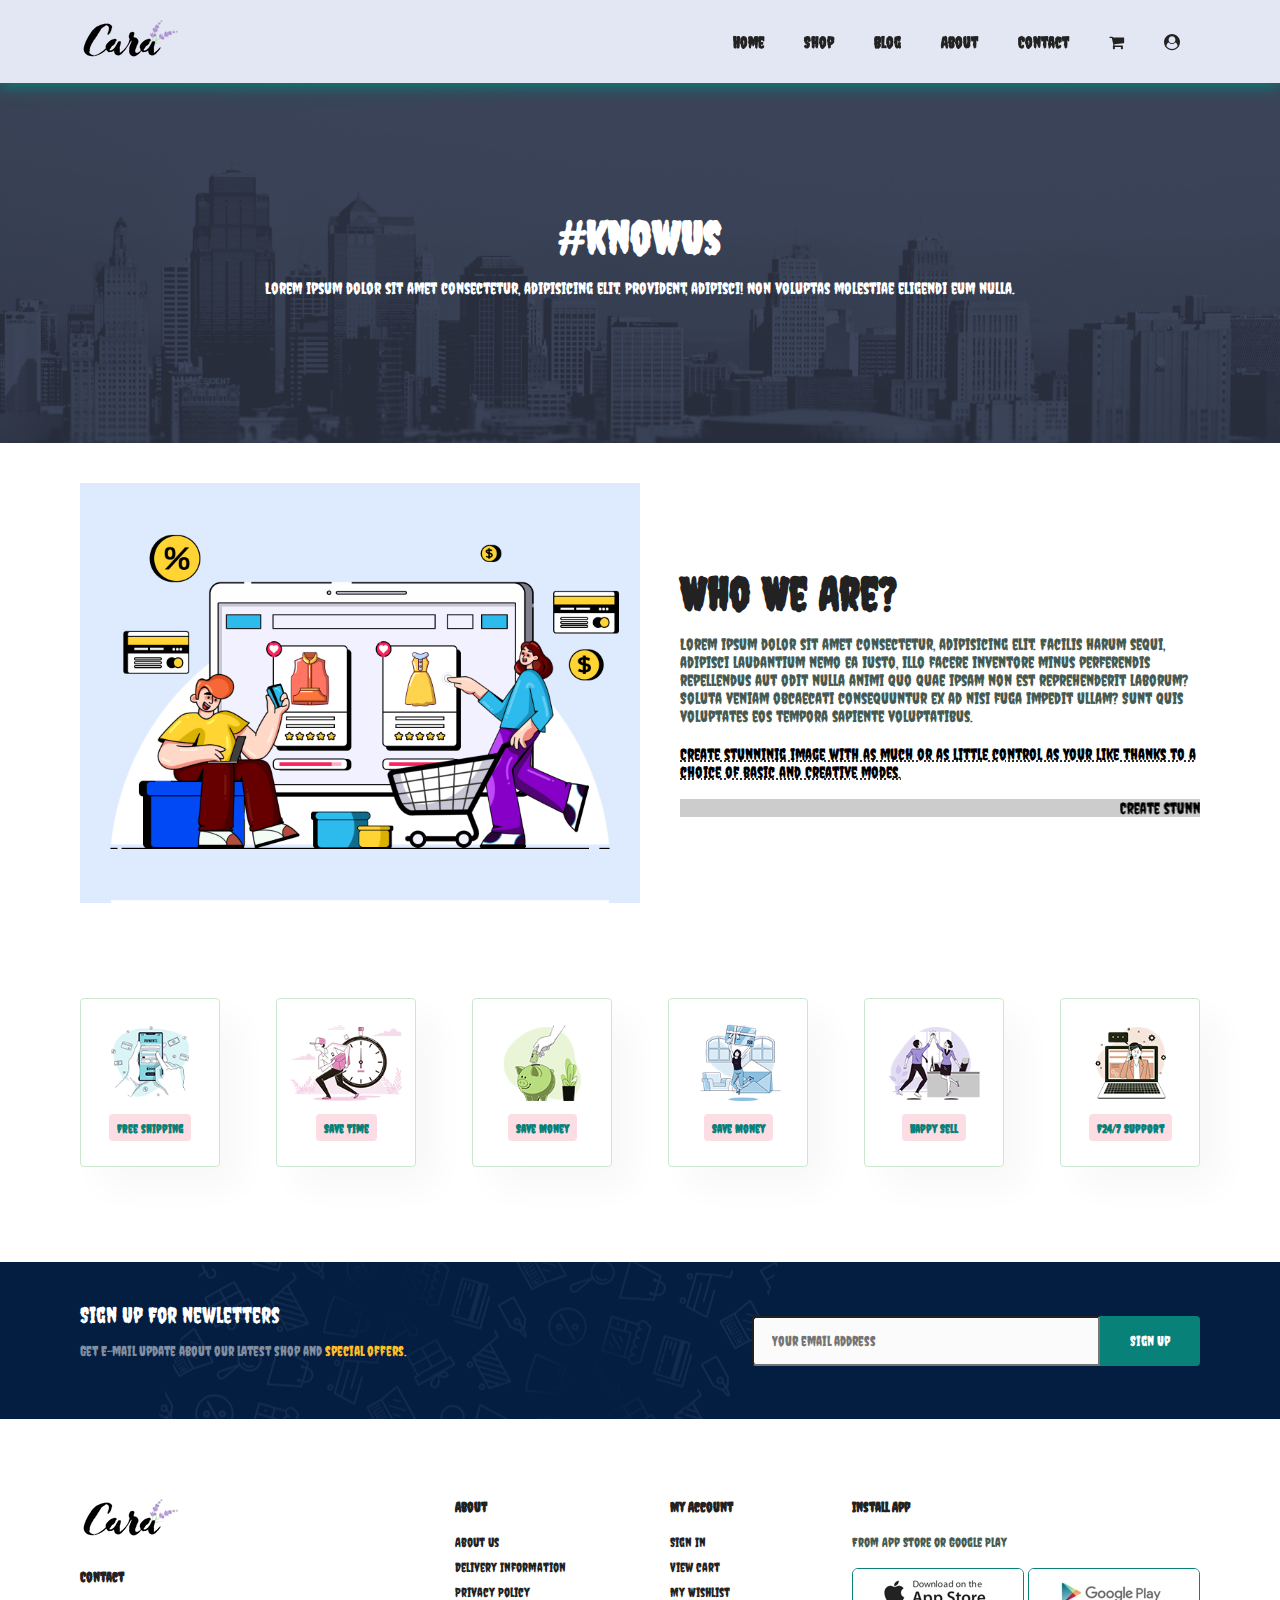
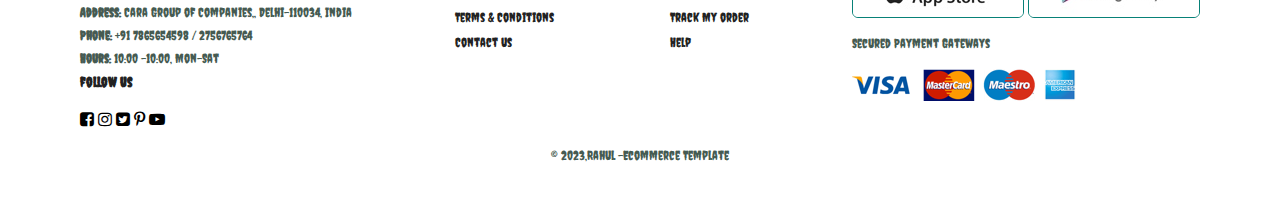
<file: e-shop/about.html>
<!DOCTYPE html>
<html lang="en">

<head>
    <meta charset="UTF-8">
    <meta name="viewport" content="width=device-width, initial-scale=1.0">
    <link rel="stylesheet" href="https://cdnjs.cloudflare.com/ajax/libs/font-awesome/4.7.0/css/font-awesome.min.css">
    <title>online_shoping</title>
    <link rel="stylesheet" href="style.css">
</head>

<body>
    <section id="header">
        <a href="#"><img src="img/logo.png" class="logo" alt=""></a>
        <div>
        <ul id="navbar">
            <li><a class="active" href="index.html">Home</a></li>
            <li><a href="shop.html">Shop</a></li>
            <li><a href="blog.html">Blog</a></li>
            <li><a href="about.html">About</a></li>
            <li><a href="contact.html">Contact</a></li>
            <li id="lg-bag"><a href="cart.html"><i class="fa fa-shopping-cart" aria-hidden="true"></i></a></li>
            <li id="account"><a href="login.html"><i class="fa fa-user-circle" aria-hidden="true"></i></a></li>
            <a href="#" id="close"><i class="fa fa-times" aria-hidden="true"></i></a>
        </ul>
        </div>
        <div id="mobile">
            <a href="cart.html"><i class="fa fa-shopping-cart" aria-hidden="true"></i></a>
            <i id="bar" class="fa fa-outdent" aria-hidden="true"></i>
        </div>
    </section>


    <section id="page-header" class="about-header">
        <h2>#knowUs</h2>
        <p>Lorem ipsum dolor sit amet consectetur, adipisicing elit. Provident, adipisci! Non voluptas molestiae
            eligendi eum nulla. </p>

    </section>

    <section id="about-head" class="section-p1">
        <img src="img/about/a6.jpg" alt="">
        <div>
            <h2>Who We Are?</h2>
            <P>Lorem ipsum dolor sit amet consectetur, adipisicing elit. Facilis harum sequi, adipisci laudantium nemo
                ea iusto, illo facere inventore minus perferendis repellendus aut odit nulla animi quo quae ipsam non
                est reprehenderit laborum? Soluta veniam obcaecati consequuntur ex ad nisi fuga impedit ullam? Sunt quis
                voluptates eos tempora sapiente voluptatibus.</P>

            <abbr title="">Create stunninig image with as much or as little control as Your
                like thanks to a choice of basic and Creative modes. </abbr>
            <br><br>

            <marquee bgcolor="#ccc" loop="-1" scrollamount="10" width="100%">
                Create stunninig image with as much or as little control as Your
                like thanks to a choice of basic and Creative modes.
            </marquee>


        </div>

    </section>

<section id="feature" class="section-p1">

    <div class="fe-box">
        <img src="img/features/f1.png" alt="">
        <h6>Free shipping</h6>
    </div>

    <div class="fe-box">
        <img src="img/features/f2.png" alt="">
        <h6>Save Time</h6>
    </div>

    <div class="fe-box">
        <img src="img/features/f3.png" alt="">
        <h6>Save Money</h6>
    </div>

    <div class="fe-box">
        <img src="img/features/f4.png" alt="">
        <h6>Save Money</h6>
    </div>
    <div class="fe-box">
        <img src="img/features/f5.png" alt="">
        <h6>Happy Sell</h6>
    </div>

    <div class="fe-box">
        <img src="img/features/f6.png" alt="">
        <h6>F24/7 Support</h6>
    </div>

</section>

    <section id="newletter" class="section-p1 section-m1">
        <div class="newtext">
            <h4>Sign Up For newletters</h4>
            <p>Get E-mail update about our latest shop and <span>special offers.</span></p>
        </div>
        <div class="form">
            <input type="text" placeholder="Your email address">
            <button class="normal">Sign Up</button>
        </div>
    </section>

    <footer class="section-p1">
        <div class="col">
            <img class="logo" src="img/logo.png" alt="">
            <h4>Contact</h4>
            <p><strong>Address:</strong> Cara Group of Companies,,
                Delhi-110034, India</p>
            <p><strong>Phone:</strong> +91 7865654598 / 2756765764</p>
            <p><strong>Hours:</strong> 10:00 -10:00, Mon-Sat </p>
            <div class="follow">
                <h4>follow us</h4>
                <div class="icon">
                    <i class="fa fa-facebook-square" aria-hidden="true"></i>
                    <i class="fa fa-instagram" aria-hidden="true"></i>
                    <i class="fa fa-twitter-square" aria-hidden="true"></i>
                    <i class="fa fa-pinterest-p" aria-hidden="true"></i>
                    <i class="fa fa-youtube-play" aria-hidden="true"></i>
                </div>
            </div>
        </div>

        <div class="col">
            <h4>About</h4>
            <a href="#">About us</a>
            <a href="#">Delivery Information</a>
            <a href="#">Privacy Policy</a>
            <a href="#">Terms & Conditions</a>
            <a href="#">Contact us </a>
        </div>

        <div class="col">
            <h4>My Account</h4>
            <a href="#">Sign In</a>
            <a href="#">View cart</a>
            <a href="#">My Wishlist</a>
            <a href="#">Track My order</a>
            <a href="#"> Help </a>
        </div>

        <div class="col install">
            <h4>Install App</h4>
            <p>From App Store or Google Play</p>
            <div class="row">
                <img src="img/pay/app.jpg" alt="">
                <img src="img/pay/play.jpg" alt="">
            </div>
            <p>Secured Payment Gateways</p>
            <img src="img/pay/pay.png" alt="">
        </div>

        <div class="copyright">
            <p>© 2023,Rahul -Ecommerce Template </p>
        </div>

    </footer>

    <script src="script.js">
    </script>
</body>

</html>
</file>
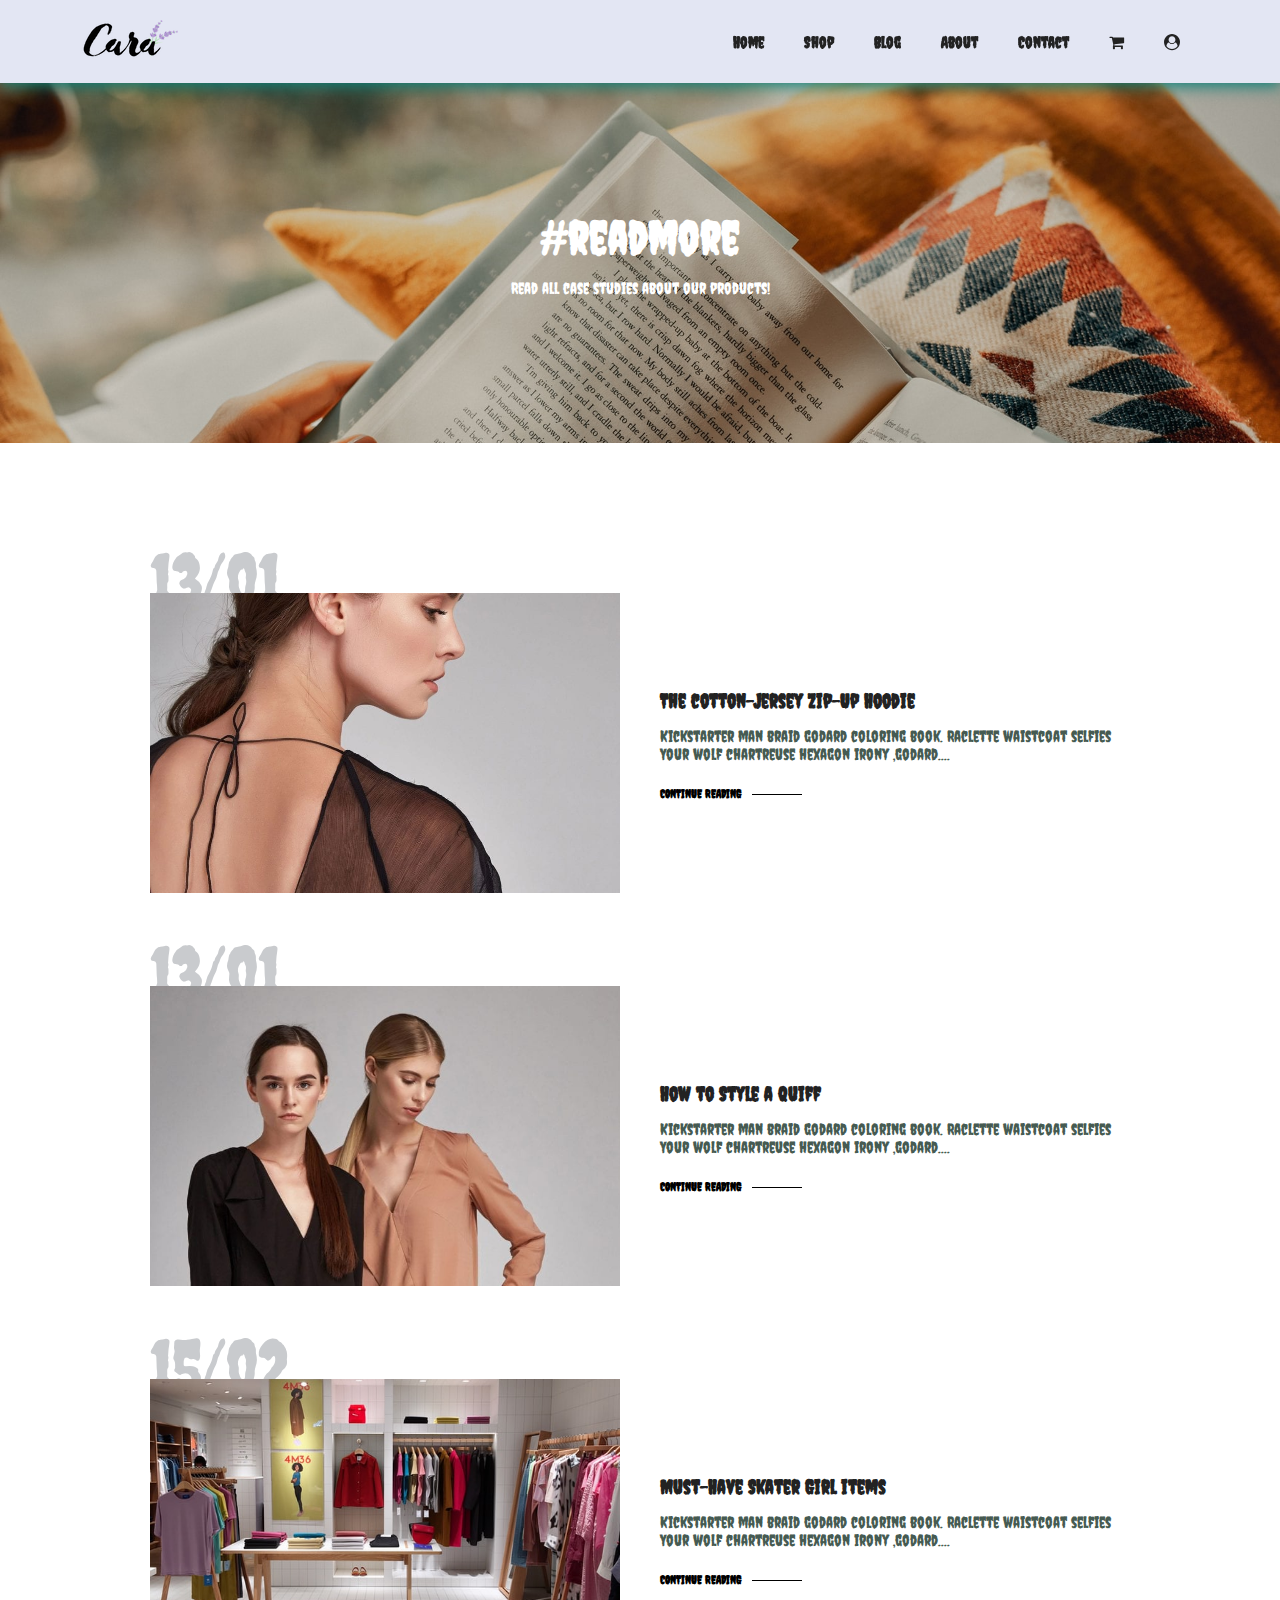
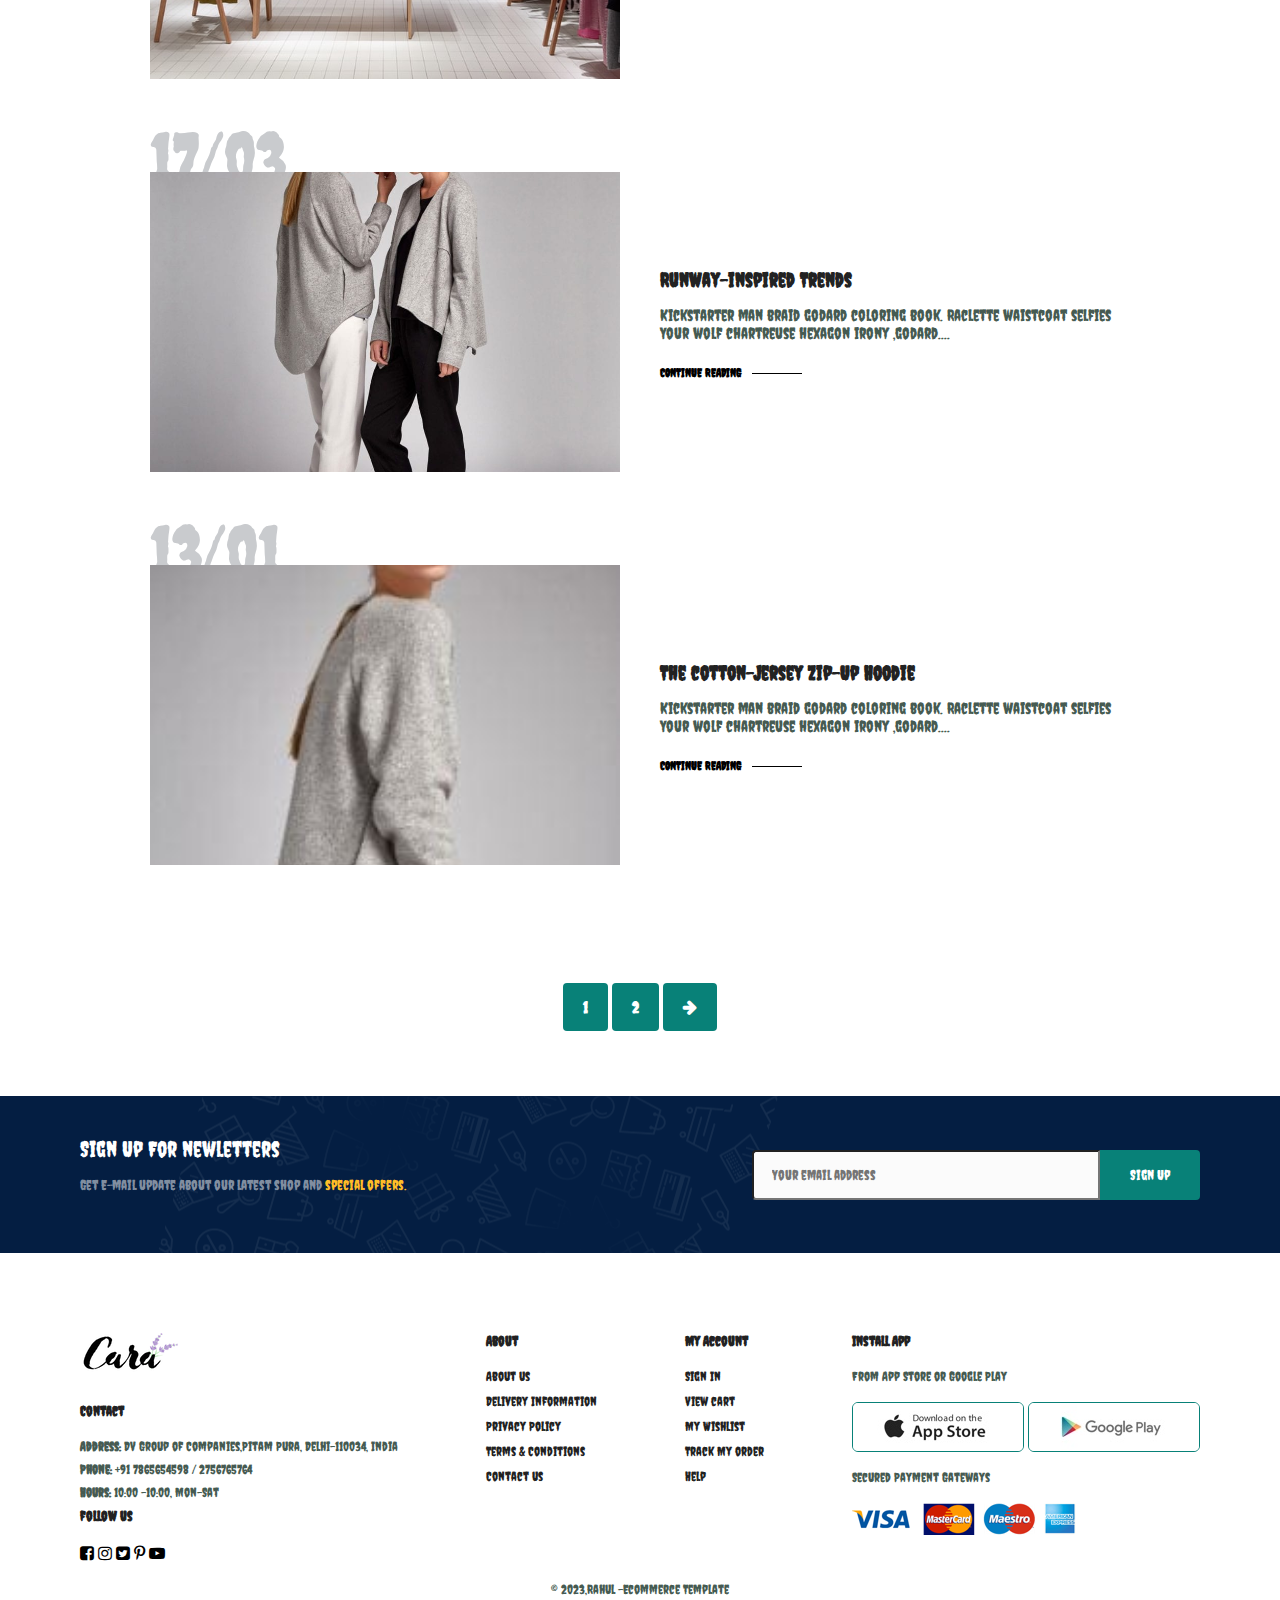
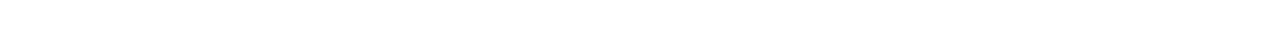
<file: e-shop/blog.html>
<!DOCTYPE html>
<html lang="en">

<head>
    <meta charset="UTF-8">
    <meta name="viewport" content="width=device-width, initial-scale=1.0">
    <link rel="stylesheet" href="https://cdnjs.cloudflare.com/ajax/libs/font-awesome/4.7.0/css/font-awesome.min.css">
    <title>online_shoping</title>
    <link rel="stylesheet" href="style.css">
</head>

<body>
    <section id="header">
        <a href="#"><img src="img/logo.png" class="logo" alt=""></a>
        <div>
            <ul id="navbar">
                <li><a class="active" href="index.html">Home</a></li>
                <li><a href="shop.html">Shop</a></li>
                <li><a href="blog.html">Blog</a></li>
                <li><a href="about.html">About</a></li>
                <li><a href="contact.html">Contact</a></li>
                <li id="lg-bag"><a href="cart.html"><i class="fa fa-shopping-cart" aria-hidden="true"></i></a></li>
                <li id="account"><a href="login.html"><i class="fa fa-user-circle" aria-hidden="true"></i></a></li>
                <a href="#" id="close"><i class="fa fa-times" aria-hidden="true"></i></a>
            </ul>
        </div>
        <div id="mobile">
            <a href="cart.html"><i class="fa fa-shopping-cart" aria-hidden="true"></i></a>
            <i id="bar" class="fa fa-outdent" aria-hidden="true"></i>
        </div>
    </section>

    <section id="page-header" class="blog-header">
        <h2>#readmore</h2>
        <p>Read all case studies about our products!</p>


    </section>

    <section id="blog">
        <div class="blog-box">
            <div class="blog-img">
                <img src="img/blog/b1 (1).jpg" alt="">
            </div>
            <div class="blog-details">
                <h4>The cotton-Jersey Zip-Up Hoodie</h4>
                <p>Kickstarter man braid godard coloring book. Raclette waistcoat selfies Your
                    wolf chartreuse hexagon irony ,godard....
                </p>
                <a href="#">CONTINUE READING </a>
            </div>
            <h1>13/01</h1>
        </div>

        <div class="blog-box">
            <div class="blog-img">
                <img src="img/blog/b2 (1).jpg" alt="">
            </div>
            <div class="blog-details">
                <h4>How to Style a Quiff</h4>
                <p>Kickstarter man braid godard coloring book. Raclette waistcoat selfies Your
                    wolf chartreuse hexagon irony ,godard....
                </p>
                <a href="#">CONTINUE READING </a>
            </div>
            <h1>13/01</h1>
        </div>

        <div class="blog-box">
            <div class="blog-img">
                <img src="img/blog/b3.jpg" alt="">
            </div>
            <div class="blog-details">
                <h4>Must-Have Skater Girl items</h4>
                <p>Kickstarter man braid godard coloring book. Raclette waistcoat selfies Your
                    wolf chartreuse hexagon irony ,godard....
                </p>
                <a href="#">CONTINUE READING </a>
            </div>
            <h1>15/02</h1>
        </div>
        <div class="blog-box">
            <div class="blog-img">
                <img src="img/blog/b4.jpg" alt="">
            </div>
            <div class="blog-details">
                <h4>Runway-inspired Trends</h4>
                <p>Kickstarter man braid godard coloring book. Raclette waistcoat selfies Your
                    wolf chartreuse hexagon irony ,godard....
                </p>
                <a href="#">CONTINUE READING </a>
            </div>
            <h1>17/03</h1>
        </div>
        <div class="blog-box">
            <div class="blog-img">
                <img src="img/blog/b5.jpg" alt="">
            </div>
            <div class="blog-details">
                <h4>The cotton-Jersey Zip-Up Hoodie</h4>
                <p>Kickstarter man braid godard coloring book. Raclette waistcoat selfies Your
                    wolf chartreuse hexagon irony ,godard....
                </p>
                <a href="#">CONTINUE READING </a>
            </div>
            <h1>13/01</h1>
        </div>
       
    </section>
    
<section id="pagination" class="section-p1">
    <a href="#">1</a>
    <a href="#">2</a>
    <a href="#"><i class="fa fa-arrow-right" aria-hidden="true"></i></a>

</section>

<section id="newletter" class="section-p1 section-m1">
    <div class="newtext">
        <h4>Sign Up For newletters</h4>
        <p>Get E-mail update about our latest shop and <span>special offers.</span></p>
    </div>
    <div class="form">
        <input type="text" placeholder="Your email address">
        <button class="normal">Sign Up</button>
    </div>
</section>

    <footer class="section-p1">
        <div class="col">
            <img class="logo" src="img/logo.png" alt="">
            <h4>Contact</h4>
            <p><strong>Address:</strong> DV Group of Companies,Pitam Pura,
                Delhi-110034, India</p>
            <p><strong>Phone:</strong> +91 7865654598 / 2756765764</p>
            <p><strong>Hours:</strong> 10:00 -10:00, Mon-Sat </p>
            <div class="follow">
                <h4>follow us</h4>
                <div class="icon">
                    <i class="fa fa-facebook-square" aria-hidden="true"></i>
                    <i class="fa fa-instagram" aria-hidden="true"></i>
                    <i class="fa fa-twitter-square" aria-hidden="true"></i>
                    <i class="fa fa-pinterest-p" aria-hidden="true"></i>
                    <i class="fa fa-youtube-play" aria-hidden="true"></i>
                </div>
            </div>
        </div>

        <div class="col">
            <h4>About</h4>
            <a href="#">About us</a>
            <a href="#">Delivery Information</a>
            <a href="#">Privacy Policy</a>
            <a href="#">Terms & Conditions</a>
            <a href="#">Contact us </a>
        </div>

        <div class="col">
            <h4>My Account</h4>
            <a href="#">Sign In</a>
            <a href="#">View cart</a>
            <a href="#">My Wishlist</a>
            <a href="#">Track My order</a>
            <a href="#"> Help </a>
        </div>

        <div class="col install">
            <h4>Install App</h4>
            <p>From App Store or Google Play</p>
            <div class="row">
                <img src="img/pay/app.jpg" alt="">
                <img src="img/pay/play.jpg" alt="">
            </div>
            <p>Secured Payment Gateways</p>
            <img src="img/pay/pay.png" alt="">
        </div>

        <div class="copyright">
            <p>© 2023,Rahul -Ecommerce Template </p>
        </div>

    </footer>

    <script src="script.js">
    </script>
</body>

</html>
</file>
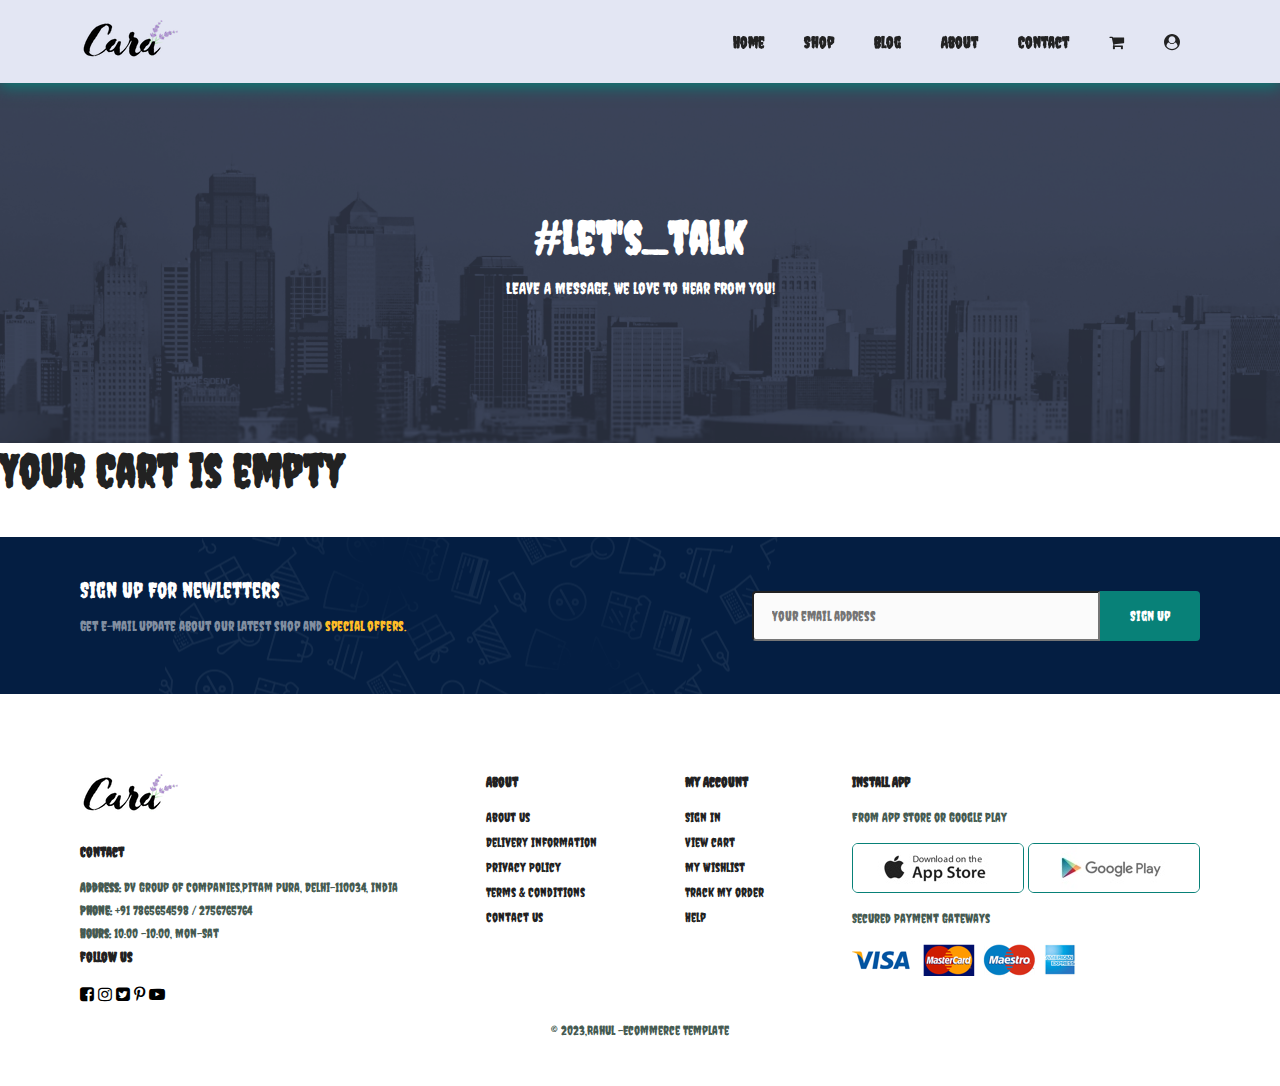
<file: e-shop/cart.html>
<!DOCTYPE html>
<html lang="en">

<head>
    <meta charset="UTF-8">
    <meta name="viewport" content="width=device-width, initial-scale=1.0">
    <link rel="stylesheet" href="https://cdnjs.cloudflare.com/ajax/libs/font-awesome/4.7.0/css/font-awesome.min.css">
    <title>online_shoping</title>
    <link rel="stylesheet" href="style.css">
</head>

<body>
    <section id="header">
        <a href="#"><img src="img/logo.png" class="logo" alt=""></a>
        <div>
            <ul id="navbar">
                <li><a class="active" href="index.html">Home</a></li>
                <li><a href="shop.html">Shop</a></li>
                <li><a href="blog.html">Blog</a></li>
                <li><a href="about.html">About</a></li>
                <li><a href="contact.html">Contact</a></li>
                <li id="lg-bag"><a href="cart.html"><i class="fa fa-shopping-cart" aria-hidden="true"></i></a></li>
                <li id="account"><a href="login.html"><i class="fa fa-user-circle" aria-hidden="true"></i></a></li>
                <a href="#" id="close"><i class="fa fa-times" aria-hidden="true"></i></a>
            </ul>
        </div>
        <div id="mobile">
            <a href="cart.html"><i class="fa fa-shopping-cart" aria-hidden="true"></i></a>
            <i id="bar" class="fa fa-outdent" aria-hidden="true"></i>
        </div>
    </section>

<section id="page-header" class="about-header">
    <h2>#let's_talk</h2>
    <p>LEAVE A MESSAGE, We love to hear from you!</p>
</section>

<section class="cart-1">
    <div class="cart-header">
        <h2>Your Cart is empty</h2>
    
    </div>
</section>





<section id="newletter" class="section-p1 section-m1">
    <div class="newtext">
        <h4>Sign Up For newletters</h4>
        <p>Get E-mail update about our latest shop and <span>special offers.</span></p>
    </div>
    <div class="form">
        <input type="text" placeholder="Your email address">
        <button class="normal">Sign Up</button>
    </div>
</section>

    <footer class="section-p1">
        <div class="col">
            <img class="logo" src="img/logo.png" alt="">
            <h4>Contact</h4>
            <p><strong>Address:</strong> DV Group of Companies,Pitam Pura,
                Delhi-110034, India</p>
            <p><strong>Phone:</strong> +91 7865654598 / 2756765764</p>
            <p><strong>Hours:</strong> 10:00 -10:00, Mon-Sat </p>
            <div class="follow">
                <h4>follow us</h4>
                <div class="icon">
                    <i class="fa fa-facebook-square" aria-hidden="true"></i>
                    <i class="fa fa-instagram" aria-hidden="true"></i>
                    <i class="fa fa-twitter-square" aria-hidden="true"></i>
                    <i class="fa fa-pinterest-p" aria-hidden="true"></i>
                    <i class="fa fa-youtube-play" aria-hidden="true"></i>
                </div>
            </div>
        </div>

        <div class="col">
            <h4>About</h4>
            <a href="#">About us</a>
            <a href="#">Delivery Information</a>
            <a href="#">Privacy Policy</a>
            <a href="#">Terms & Conditions</a>
            <a href="#">Contact us </a>
        </div>

        <div class="col">
            <h4>My Account</h4>
            <a href="#">Sign In</a>
            <a href="#">View cart</a>
            <a href="#">My Wishlist</a>
            <a href="#">Track My order</a>
            <a href="#"> Help </a>
        </div>

        <div class="col install">
            <h4>Install App</h4>
            <p>From App Store or Google Play</p>
            <div class="row">
                <img src="img/pay/app.jpg" alt="">
                <img src="img/pay/play.jpg" alt="">
            </div>
            <p>Secured Payment Gateways</p>
            <img src="img/pay/pay.png" alt="">
        </div>

        <div class="copyright">
            <p>© 2023,Rahul -Ecommerce Template </p>
        </div>

    </footer>

    <script src="script.js">
    </script>
</body>

</html>
</file>
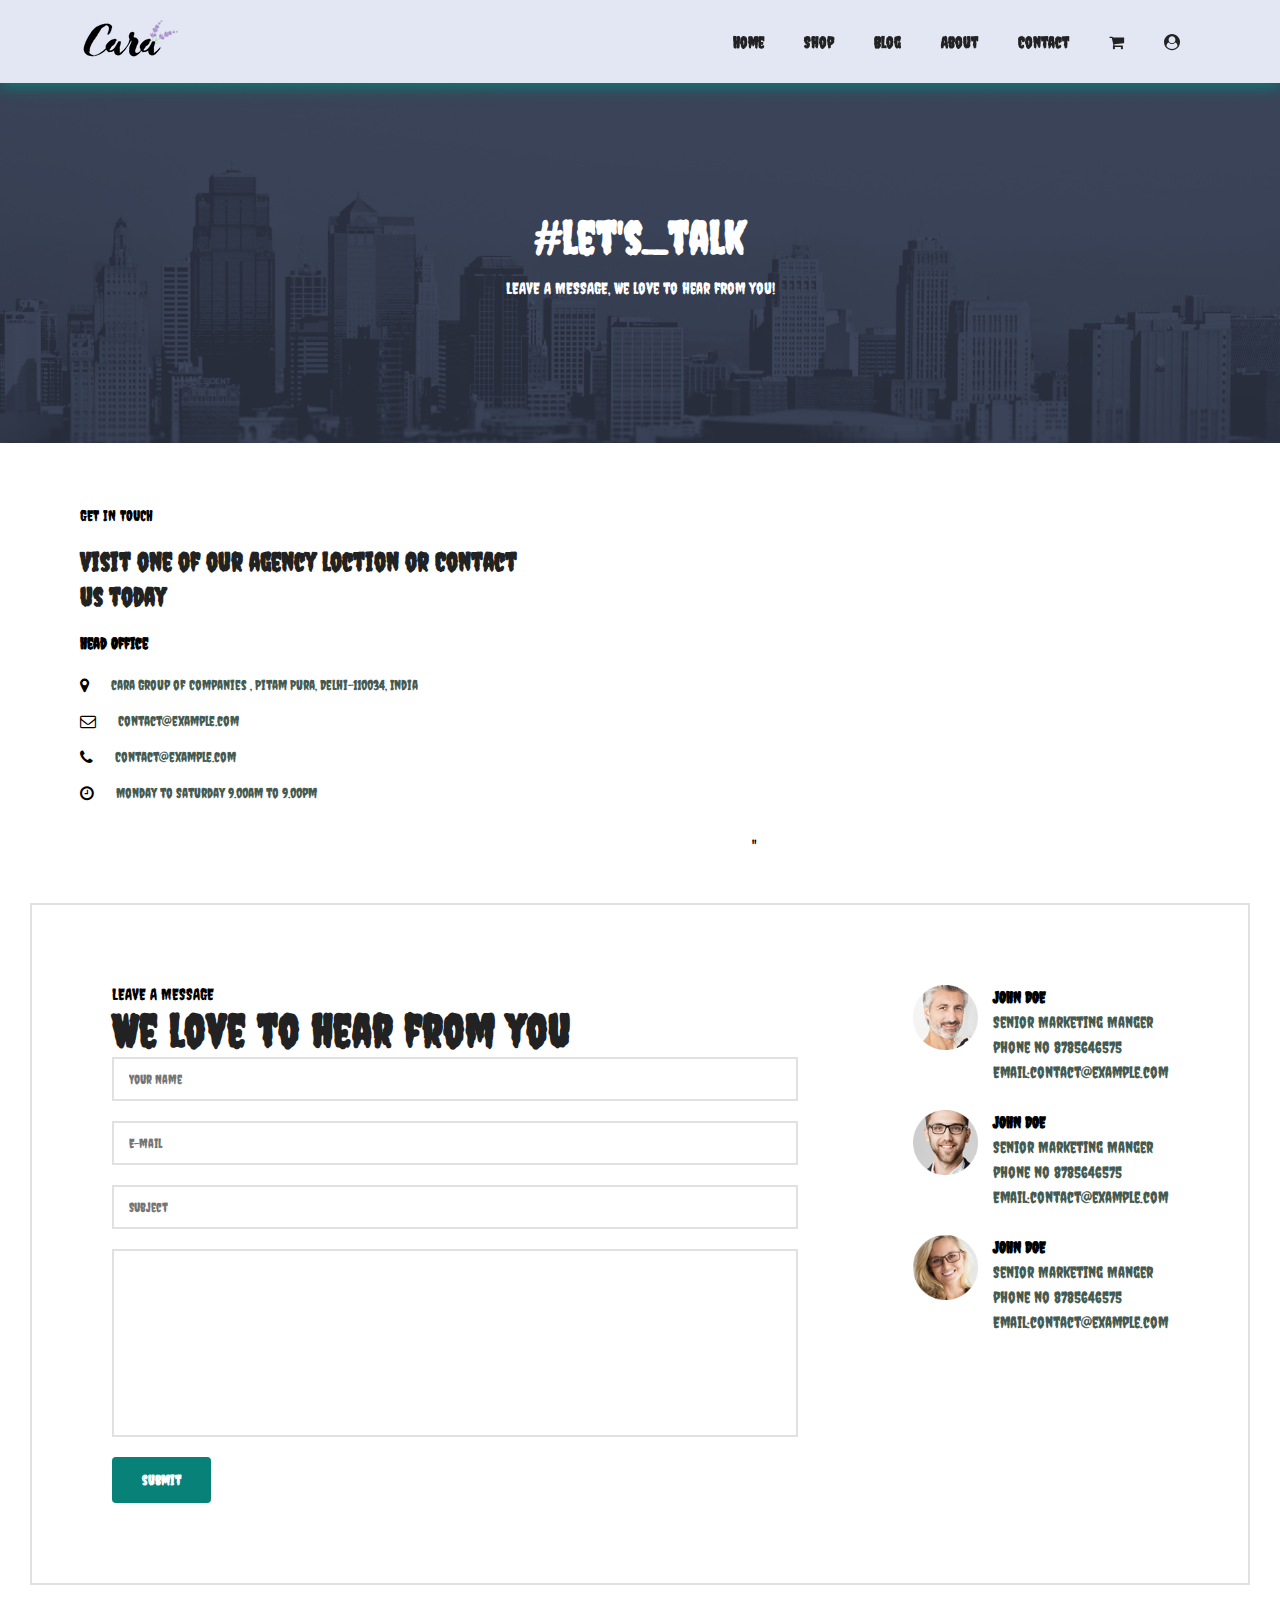
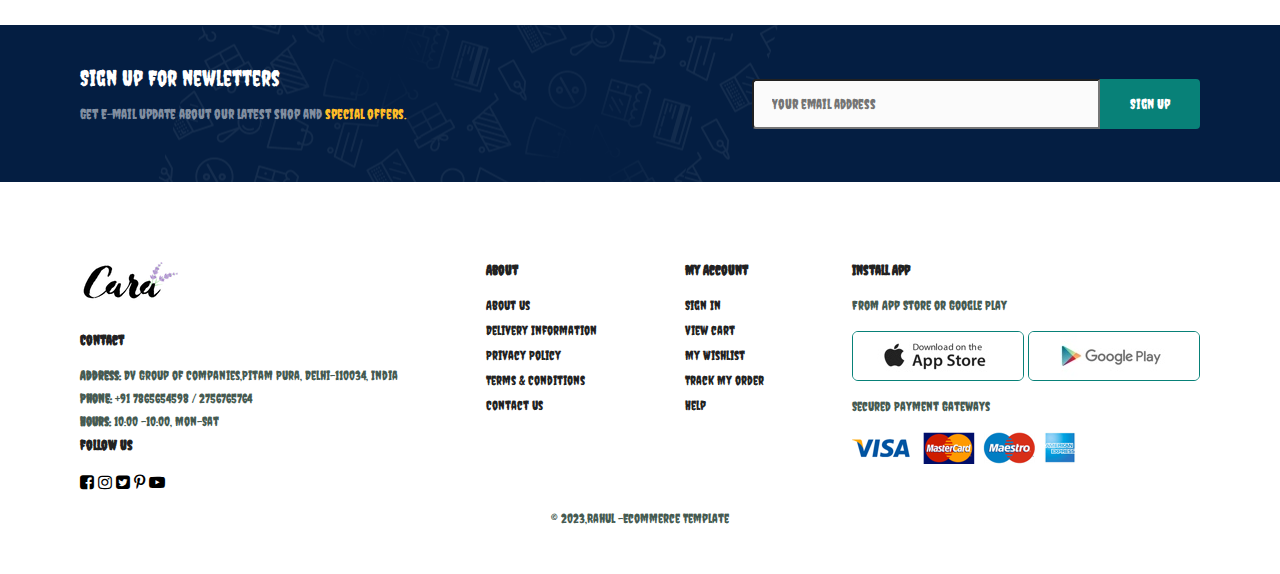
<file: e-shop/contact.html>
<!DOCTYPE html>
<html lang="en">

<head>
    <meta charset="UTF-8">
    <meta name="viewport" content="width=device-width, initial-scale=1.0">
    <link rel="stylesheet" href="https://cdnjs.cloudflare.com/ajax/libs/font-awesome/4.7.0/css/font-awesome.min.css">
    <title>online_shoping</title>
    <link rel="stylesheet" href="style.css">
</head>

<body>
    <section id="header">
        <a href="#"><img src="img/logo.png" class="logo" alt=""></a>
        <div>
            <ul id="navbar">
                <li><a class="active" href="index.html">Home</a></li>
                <li><a href="shop.html">Shop</a></li>
                <li><a href="blog.html">Blog</a></li>
                <li><a href="about.html">About</a></li>
                <li><a href="contact.html">Contact</a></li>
                <li id="lg-bag"><a href="cart.html"><i class="fa fa-shopping-cart" aria-hidden="true"></i></a></li>
                <li id="account"><a href="login.html"><i class="fa fa-user-circle" aria-hidden="true"></i></a></li>
                <a href="#" id="close"><i class="fa fa-times" aria-hidden="true"></i></a>
            </ul>
        </div>
        <div id="mobile">
            <a href="cart.html"><i class="fa fa-shopping-cart" aria-hidden="true"></i></a>
            <i id="bar" class="fa fa-outdent" aria-hidden="true"></i>
        </div>
    </section>

    <section id="page-header" class="about-header">
        <h2>#let's_talk</h2>
        <p>LEAVE A MESSAGE, We love to hear from you!</p>
    </section>

    <section id="contact-details" class="section-p1">
        <div class="details">
            <span>GET IN TOUCH</span>
            <h2>Visit one of our agency loction or Contact us today</h2>
            <h3>Head Office</h3>
            <div>
                <li>
                    <i class="fa fa-map-marker" aria-hidden="true"></i>
                    <p>cara Group of Companies
                        , Pitam Pura,
                        Delhi-110034, India</p>
                </li>
                <li>
                    <i class="fa fa-envelope-o" aria-hidden="true"></i>
                    <p>Contact@example.com</p>
                </li>
                <li>
                    <i class="fa fa-phone" aria-hidden="true"></i>
                    <p>Contact@example.com</p>
                </li>
                <li>
                    <i class="fa fa-clock-o" aria-hidden="true"></i>
                    <p>Monday to Saturday 9.00am to 9.00pm</p>
                </li>
            </div>
        </div>

        <div class="map">
        <iframe src="https://www.google.com/maps/embed?pb=!1m18!1m12!1m3!1d3500.0134262465244!2d77.13067470903852!3d28.689244975532212!2m3!1f0!2f0!3f0!3m2!1i1024!2i768!4f13.1!3m3!1m2!1s0x390d03c69adf85c3%3A0x1e6c0303dc3364e3!2sM2K%20Cinema!5e0!3m2!1sen!2sin!4v1699336929161!5m2!1sen!2sin" width="600" height="450" style="border:0;" allowfullscreen="" loading="lazy" referrerpolicy="no-referrer-when-downgrade"></iframe>"
        </div>

    </section>

    <section id="form-details">
        <form action="">
            <span>LEAVE A MESSAGE</span>
            <h2>We love to hear from you</h2>
            <input type="text" placeholder="Your Name">
            <input type="text" placeholder="E-mail">
            <input type="text" placeholder="Subject">
            <textarea name="" id="" cols="30" rows="10" placeholder="Your MESSAGE">
            </textarea>
        <button class="normal">submit</button>
        </form>
        <div class="people">
            <div>
                <img src="img/people/1.png" alt="">
                <p><span>JOHN DOE</span>Senior Marketing Manger <br> phone no 8785646575 <br>
                Email:contact@example.com</p>
            </div>
            <div>
                <img src="img/people/2.png" alt="">
                <p><span>JOHN DOE</span>Senior Marketing Manger <br> phone no 8785646575 <br>
                    Email:contact@example.com</p>
            </div>
            <div>
                <img src="img/people/3.png" alt="">
                <p><span>JOHN DOE</span>Senior Marketing Manger <br> phone no 8785646575 <br>
                    Email:contact@example.com</p>
            </div>
        </div>
    </section>

    <section id="newletter" class="section-p1 section-m1">
        <div class="newtext">
            <h4>Sign Up For newletters</h4>
            <p>Get E-mail update about our latest shop and <span>special offers.</span></p>
        </div>
        <div class="form">
            <input type="text" placeholder="Your email address">
            <button class="normal">Sign Up</button>
        </div>
    </section>

    <footer class="section-p1">
        <div class="col">
            <img class="logo" src="img/logo.png" alt="">
            <h4>Contact</h4>
            <p><strong>Address:</strong> DV Group of Companies,Pitam Pura,
                Delhi-110034, India</p>
            <p><strong>Phone:</strong> +91 7865654598 / 2756765764</p>
            <p><strong>Hours:</strong> 10:00 -10:00, Mon-Sat </p>
            <div class="follow">
                <h4>follow us</h4>
                <div class="icon">
                    <i class="fa fa-facebook-square" aria-hidden="true"></i>
                    <i class="fa fa-instagram" aria-hidden="true"></i>
                    <i class="fa fa-twitter-square" aria-hidden="true"></i>
                    <i class="fa fa-pinterest-p" aria-hidden="true"></i>
                    <i class="fa fa-youtube-play" aria-hidden="true"></i>
                </div>
            </div>
        </div>

        <div class="col">
            <h4>About</h4>
            <a href="#">About us</a>
            <a href="#">Delivery Information</a>
            <a href="#">Privacy Policy</a>
            <a href="#">Terms & Conditions</a>
            <a href="#">Contact us </a>
        </div>

        <div class="col">
            <h4>My Account</h4>
            <a href="#">Sign In</a>
            <a href="#">View cart</a>
            <a href="#">My Wishlist</a>
            <a href="#">Track My order</a>
            <a href="#"> Help </a>
        </div>

        <div class="col install">
            <h4>Install App</h4>
            <p>From App Store or Google Play</p>
            <div class="row">
                <img src="img/pay/app.jpg" alt="">
                <img src="img/pay/play.jpg" alt="">
            </div>
            <p>Secured Payment Gateways</p>
            <img src="img/pay/pay.png" alt="">
        </div>

        <div class="copyright">
            <p>© 2023,Rahul -Ecommerce Template </p>
        </div>

    </footer>

    <script src="script.js">
    </script>
</body>

</html>
</file>
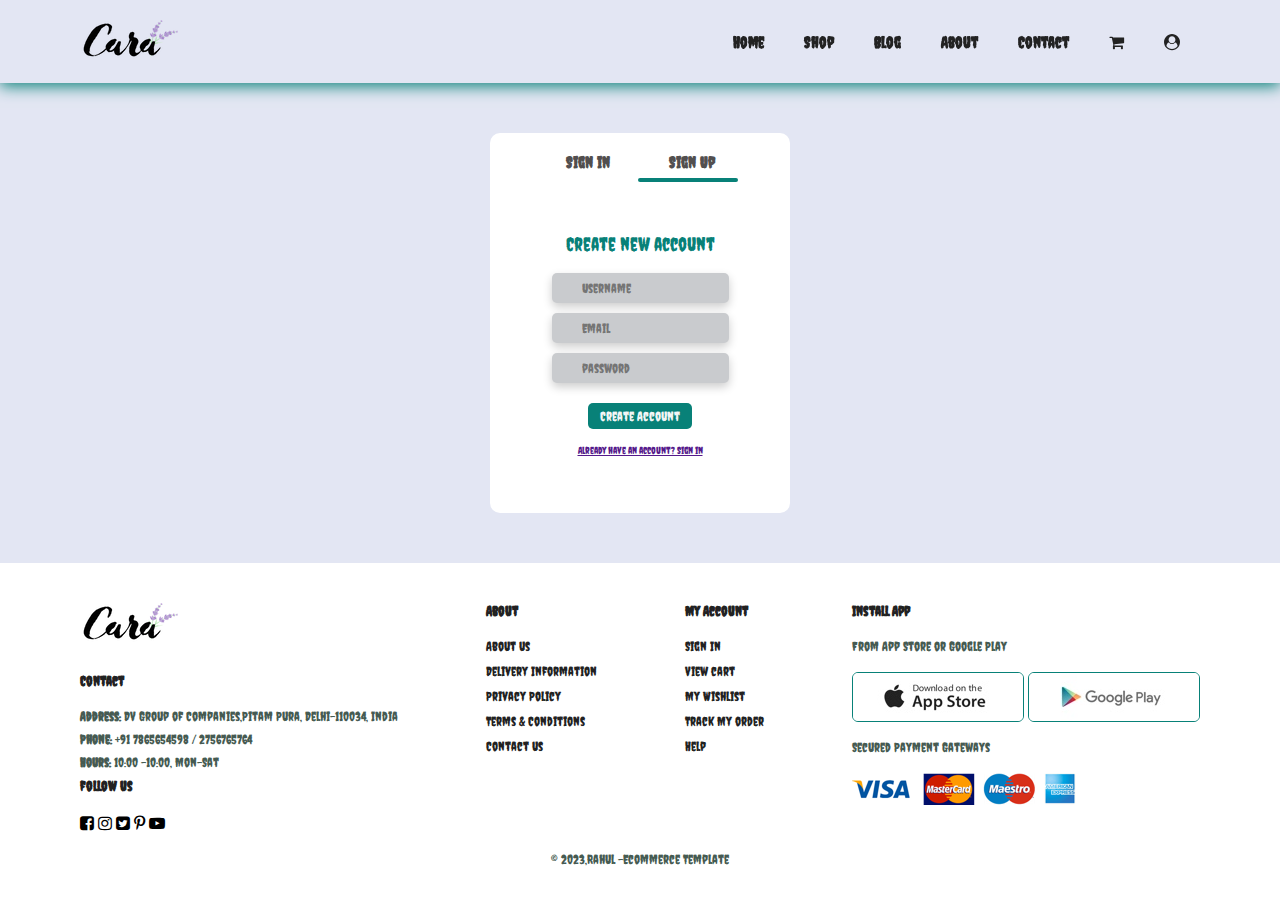
<file: e-shop/login.html>
<!DOCTYPE html>
<html lang="en">

<head>
    <meta charset="UTF-8">
    <meta name="viewport" content="width=device-width, initial-scale=1.0">
    <link rel="stylesheet" href="https://cdnjs.cloudflare.com/ajax/libs/font-awesome/4.7.0/css/font-awesome.min.css">
    <title>online_shoping</title>
    <link rel="stylesheet" href="style.css">
</head>

<body>
    <section id="header">
        <a href="#"><img src="img/logo.png" class="logo" alt=""></a>
        <div>
            <ul id="navbar">
                <li><a class="active" href="index.html">Home</a></li>
                <li><a href="shop.html">Shop</a></li>
                <li><a href="blog.html">Blog</a></li>
                <li><a href="about.html">About</a></li>
                <li><a href="contact.html">Contact</a></li>
                <li id="lg-bag"><a href="cart.html"><i class="fa fa-shopping-cart" aria-hidden="true"></i></a></li>
                <li id="account"><a href="login.html"><i class="fa fa-user-circle" aria-hidden="true"></i></a></li>
                <a href="#" id="close"><i class="fa fa-times" aria-hidden="true"></i></a>
            </ul>
        </div>
        <div id="mobile">
            <a href="cart.html"><i class="fa fa-shopping-cart" aria-hidden="true"></i></a>
            <i id="bar" class="fa fa-outdent" aria-hidden="true"></i>
        </div>
    </section>

    <section class="account-page">
        <div class="container">
            <div class="row">

                <div class="col-2">
                    <div class="form-container">
                        <div class="form-btn">
                            <span onclick="login()">Sign in</span>
                            <span onclick="register()">Sign Up</span>
                            <hr id="Indicator">
                        </div>

                        <form id="LoginForm">
                            <h3>Welcome Back!👋</h3>
                            <br>
                            <input type="text" placeholder="Username">
                            <input type="password" placeholder="password">
                            <br>
                            <a href="">Forgot password?</a> <br>
                            <button type="submit" class="btn">Login</button>
                            <br>
                            <a href=""><u>Don't have an account? Sign Up</u></a>
                        </form>

                        <form id="RegForm">
                            <h3> Create new account</h3>
                            <br>
                            <input type="text" autocomplete="off" placeholder="Username">
                            <input type="email" autocomplete="off" placeholder="Email">
                            <input type="password" autocomplete="off" placeholder="password">
                            <button type="submit" class="btn">Create Account</button>
                            <br>
                            <a href=""><u>Already have an account? Sign in</u></a>
                        </form>


                    </div>
                </div>
            </div>
        </div>

    </section>




    <footer class="section-p1">
        <div class="col">
            <img class="logo" src="img/logo.png" alt="">
            <h4>Contact</h4>
            <p><strong>Address:</strong> DV Group of Companies,Pitam Pura,
                Delhi-110034, India</p>
            <p><strong>Phone:</strong> +91 7865654598 / 2756765764</p>
            <p><strong>Hours:</strong> 10:00 -10:00, Mon-Sat </p>
            <div class="follow">
                <h4>follow us</h4>
                <div class="icon">
                    <i class="fa fa-facebook-square" aria-hidden="true"></i>
                    <i class="fa fa-instagram" aria-hidden="true"></i>
                    <i class="fa fa-twitter-square" aria-hidden="true"></i>
                    <i class="fa fa-pinterest-p" aria-hidden="true"></i>
                    <i class="fa fa-youtube-play" aria-hidden="true"></i>
                </div>
            </div>
        </div>

        <div class="col">
            <h4>About</h4>
            <a href="#">About us</a>
            <a href="#">Delivery Information</a>
            <a href="#">Privacy Policy</a>
            <a href="#">Terms & Conditions</a>
            <a href="#">Contact us </a>
        </div>

        <div class="col">
            <h4>My Account</h4>
            <a href="#">Sign In</a>
            <a href="#">View cart</a>
            <a href="#">My Wishlist</a>
            <a href="#">Track My order</a>
            <a href="#"> Help </a>
        </div>

        <div class="col install">
            <h4>Install App</h4>
            <p>From App Store or Google Play</p>
            <div class="row">
                <img src="img/pay/app.jpg" alt="">
                <img src="img/pay/play.jpg" alt="">
            </div>
            <p>Secured Payment Gateways</p>
            <img src="img/pay/pay.png" alt="">
        </div>

        <div class="copyright">
            <p>© 2023,Rahul -Ecommerce Template </p>
        </div>

    </footer>

    <script>

        var LoginForm = document.getElementById("LoginForm");
        var RegForm = document.getElementById("RegForm");
        var Indicator = document.getElementById("Indicator");

        function register() {
            RegForm.style.transform = "translateX(0px)";
            LoginForm.style.transform = "translatex(0px)";
            Indicator.style.transform = "translatex(100px)";
        }
        function login() {
            RegForm.style.transform = "translateX(300px)";
            LoginForm.style.transform = "translatex(300px)";
            Indicator.style.transform = "translatex(0px)";
        }


    </script>
    <script src="script.js">
    </script>
</body>

</html>
</file>
<file: e-shop/style.css>
@import url('https://fonts.googleapis.com/css2?family=Creepster&display=swap');

* {
    margin: 0;
    padding: 0;
    box-sizing: border-box;
    font-family: 'Creepster', sans-serif;
}

h1 {
    font-size: 50px;
    line-height: 64px;
    color: #222;
}

h2 {
    font-size: 46px;
    line-height: 54px;
    color: #222;
}

h4 {
    font-size: 20px;
    color: #222;
}

h6 {
    font-weight: 700;
    font-size: 12px;
}

p {
    font-size: 16px;
    color: #465b52;
    margin: 15px 0 20px 0;
}

.section-p1 {
    padding: 40px 80px;
}

.section-m1 {
    margin: 40px 0;
}

button.normal {
    font-size: 14px;
    font-weight: 600;
    padding: 15px 30px;
    color: #000;
    background-color: #fff;
    border-radius: 4px;
    cursor: pointer;
    border: none;
    outline: none;
    transition: 0.2s;
}

button.white {
    font-size: 13px;
    font-weight: 600;
    padding: 11px 18px;
    color: #fff;
    background-color: transparent;
    cursor: pointer;
    border: 1px solid #fff;
    outline: none;
    transition: 0.2s;
}

body {
    width: 100%;
}


/* Header start */
#header {
    display: flex;
    align-items: center;
    justify-content: space-between;
    padding: 20px 80px;
    background: #e3e6f3;
    box-shadow: 0 3px 15px#088178;
    Z-index: 999;
    position: sticky;
    top: 0;
    left: 0;
}

#navbar {
    display: flex;
    align-items: center;
    justify-content: center;
}

#navbar li {
    list-style: none;
    padding: 0 20px;
}

#navbar li a {
    text-decoration: none;
    font-size: 16px;
    font-weight: 600;
    color: #222;
    transition: 0.3s ease;
}

#navbar li a:hover {
    color: #088178;
}

#mobile {
    display: none;
    align-items: center;
}

#close {
    display: none;
}

/*home pade*/
#hero {
    background-image: url("img/hero4.png");
    height: 90vh;
    width: 100%;
    background-size: cover;
    background-position: top 25% right 0;
    padding: 0 80px;
    display: flex;
    flex-direction: column;
    align-items: flex-start;
    justify-content: center;
}

#hero h4 {
    padding-bottom: 15px;
}

#hero h1 {
    color: #088178;
}

#hero button {
    background-image: url("img/button.png");
    background-color: transparent;
    color: #088178;
    border: 0;
    padding: 14px 88px 14px 65px;
    background-repeat: no-repeat;
    cursor: pointer;
    font-weight: 700;
    font-size: 15px;
}

#hero button a {
    text-decoration: none;
    font-size: 16px;
    font-weight: 600;
    color: #088178;
    transition: 0.3s ease;
}

#feature {
    display: flex;
    align-items: center;
    justify-content: space-between;
    flex-wrap: wrap;
}

#feature .fe-box {
    width: 140px;
    text-align: center;
    padding: 25px 13px;
    box-shadow: 20px 20px 34px rgba(0, 0, 0, 0.03);
    border: 1px solid #cce7d0;
    border-radius: 4px;
    margin: 15px 0;
}

#feature .fe-box:hover {
    box-shadow: 10px 10px 54px rgba(70, 62, 221, 0.1);
}

#feature .fe-box img {
    width: 100%;
    margin-bottom: 10px;
}

#feature .fe-box h6 {
    display: inline-block;
    padding: 9px 8px 6px 8px;
    line-height: 1;
    border-radius: 4px;
    color: #088178;
    background-color: #fddde4;
}

#products1 {
    text-align: center;
}

#products1 .pro-container {
    display: flex;
    justify-content: space-between;
    padding-top: 20px;
    flex-wrap: wrap;
}

#products1 .pro {
    width: 23%;
    min-height: 250px;
    padding: 10px 12px;
    border: 1px solid #cce7d0;
    border-radius: 25px;
    cursor: pointer;
    box-shadow: 20px 20px 30px rgba(0, 0, 0, 0.2);
    margin: 15px 0;
    transition: 0.2s ease;
    position: relative;
}

#products1 .pro:hover {
    box-shadow: 20px 20px 30px rgba(0, 0, 0, 0.6);
}

#products1 .pro img {
    width: 100%;
    border-radius: 20px;
}

#products1 .pro .des {
    text-align: start;
    padding: 10px 0;
}

#products1 .pro .des span {
    color: #606063;
    font-size: 12px;
}

#products1 .pro .des h5 {
    padding-top: 7px;
    color: #1a1a1a;
    font-size: 14px;
}

#products1 .pro .des i {
    font-size: 12px;
    color: rgb(243, 181, 25);
}

#products1 .pro .des h4 {
    padding: top 7px;
    font-size: 15px;
    font-weight: 700;
    color: #088178
}

#products1 .pro .cart {
    width: 40px;
    height: 40px;
    line-height: 40px;
    border-radius: 50px;
    background-color: #ebf6ea;
    font-weight: 500;
    color: #088178;
    border: 1px solid #cce7d0;
    position: absolute;
    bottom: 20px;
    right: 10px;
}



#banner {
    display: flex;
    flex-direction: column;
    justify-content: center;
    align-items: center;
    text-align: center;
    background-image: url("img/banner/b2.jpg");
    width: 100%;
    height: 40vh;
    background-size: cover;
    background-position: center;
}

#banner h4 {
    color: #fff;
    font-size: 16px;
}

#banner h2 {
    color: #fff;
    font-size: 30px;
    padding: 10px 0;
}

#banner h2 span {
    color: #ef3636;
}

#banner button:hover {
    background: #088178;
    color: #fff;
}

/*2banner*/

#sm-banner {
    display: flex;
    justify-content: space-between;
    flex-wrap: wrap;
}

#sm-banner .banner-box {
    display: flex;
    flex-direction: column;
    justify-content: center;
    align-items: flex-start;
    background-image: url("img/banner/b17.jpg");
    min-width: 50%;
    height: 45vh;
    background-size: cover;
    background-position: center;
    padding: 30px;
}

#sm-banner .banner-box2 {
    background-image: url("img/banner/b10.jpg");
}



#sm-banner h4 {
    color: #fff;
    font-size: 20px;
    font-weight: 300;
}

#sm-banner h2 {
    color: #1e2222;
    font-size: 28px;
    font-weight: 800;
}

#sm-banner span {
    color: #fff;
    font-size: 14px;
    font-weight: 500;
    padding-bottom: 15px;
}

#sm-banner .banner-box:hover button {
    background: #088178;
    border: 1px solid #088178;
}

/*3 banner*/
#banner3 {
    display: flex;
    justify-content: space-between;
    flex-wrap: wrap;
    padding: 0 80px;
}


#banner3 .banner-box {
    display: flex;
    flex-direction: column;
    justify-content: center;
    align-items: flex-start;
    background-image: url("img/banner/b7.jpg");
    min-width: 30%;
    height: 30vh;
    background-size: cover;
    background-position: center;
    padding: 20px;
    margin-bottom: 20px;
}

#banner3 .banner-box2 {
    background-image: url("img/banner/b4.jpg");
}

#banner3 .banner-box3 {
    background-image: url("img/banner/b18.jpg");
}


#banner3 h2 {
    color: #fff;
    font-weight: 900;
    font-size: 22px;
}

#banner3 h3 {
    color: #ec544e;
    font-weight: 800;
    font-size: 15px;
}

/*newletter*/
#newletter {
    display: flex;
    justify-content: space-between;
    flex-wrap: wrap;
    align-items: center;
    background-image: url("img/banner/b14.png");
    background-repeat: no-repeat;
    background-position: 20% 30%;
    background-color: #041e42;
}

#newletter h4 {
    font-size: 22px;
    font-weight: 500;
    color: #fff;
}

#newletter p {
    font-size: 14px;
    font-weight: 400;
    color: #818ea0;
}

#newletter p span {
    color: #ffbd27;
}

#newletter .form {
    display: flex;
    width: 40%;
}

#newletter input {
    height: 3.125rem;
    padding: 0 1.25em;
    font-size: 14px;
    width: 100%;
    border-radius: 4px;
    outline: none;
    border-radius: 4px;
    outline: none;
    background-color: #fbfbfb;
    border-top-right-radius: 0;
    border-bottom-right-radius: 0;
}

#newletter button {
    background-color: #088178;
    color: #fff;
    font-weight: 400;
    white-space: nowrap;
    border-top-left-radius: 0;
    border-bottom-left-radius: 0;
}

/*----footer----*/

footer {
    display: flex;
    flex-wrap: wrap;
    justify-content: space-between;
}

footer .col {
    display: flex;
    flex-direction: column;
    align-items: flex-start;
    margin-bottom: 20px;
}

footer .logo {
    margin-bottom: 30px;
}

footer h4 {
    font-size: 14px;
    padding-bottom: 20px;
}

footer p {
    font-size: 13px;
    margin: 0 0 8px 0;
}

footer a {
    font-size: 13px;
    text-decoration: none;
    color: #222;
    margin-bottom: 10px;
}

footer .follow {
    margin: top 20px;
}

footer.follow i {
    color: #465b52;
    padding-right: 4px;
    cursor: pointer;
}

footer .install .row img {
    border: 1px solid #088178;
    border-radius: 6px;
}

footer .install img {
    margin: 10px 0 15px 0;
}

footer .follow i:hover,
footer a:hover {
    color: #088178;
}

footer .copyright {
    width: 100%;
    text-align: center;
}

/* shop page */
#page-header {
    background-image: url("img/banner/b1.jpg");
    width: 100%;
    height: 40vh;
    background-size: cover;
    display: flex;
    justify-content: center;
    text-align: center;
    flex-direction: column;
    padding: 14px;
}

#page-header h2,
#page-header p {
    color: #fff;
}

#pagination {
    text-align: center;
}

#pagination a {
    text-decoration: none;
    background-color: #088178;
    padding: 15px 20px;
    border-radius: 4px;
    color: #fff;
    font-weight: 600;
}

#pagination a i {
    font-size: 16px;
    font-weight: 600;
}

/* single Product */
#prodetails {
    display: flex;
    margin-top: 20px;
}

#prodetails .single-pro-image {
    width: 40%;
    margin-right: 50px;
}

.small-img-group {
    display: flex;
    justify-content: space-between;
}

.small-img-col {
    flex-basis: 24%;
    cursor: pointer;
}

#prodetails .single-pro-details {
    width: 50%;
    padding-top: 30px;
}

#prodetails .single-pro-details h4 {
    padding: 40px 0 20px 0;
}

#prodetails .single-pro-details h2 {
    font-size: 26px;
}

#prodetails .single-pro-details select {
    display: block;
    padding: 5px 10px;
    margin-bottom: 10px;
}

#prodetails .single-pro-details input {
    width: 50px;
    height: 47px;
    padding-left: 10px;
    font-size: 16px;
    margin-right: 10px;
}

#prodetails .single-pro-details button {
    background: #088178;
    color: #fff;
}

#prodetails .single-pro-details span {
    line-height: 25px;
}

/* blog page*/

#page-header.blog-header {
    background-image: url("img/banner/b19.jpg");
}

#blog {
    padding: 150px 150px 0 150px;
}

#blog .blog-box {
    display: flex;
    align-items: center;
    width: 100%;
    position: relative;
    padding-bottom: 90px;

}

#blog .blog-img {
    width: 50%;
    margin-right: 40px;
}

#blog img {
    width: 100%;
    height: 300px;
    object-fit: cover;
}

#blog .blog-img {
    width: 50%;
    margin-right: 40px;
}

#blog .blog-details {
    width: 50%;
}

#blog .blog-details a {
    text-decoration: none;
    font-size: 12px;
    color: #000;
    font-weight: 700;
    position: relative;
    transition: 0.3s;
}

#blog .blog-details a::after {
    content: "";
    width: 50px;
    height: 1px;
    background-color: #000;
    position: absolute;
    top: 7px;
    right: -60px;
}

#blog .blog-details a:hover {
    color: #088178;
}

#blog .blog-box h1 {
    position: absolute;
    top: -47px;
    left: 0;
    font-size: 70px;
    font-weight: 300;
    color: #c9cbce;
    z-index: -9;
}

/*about Page */
#page-header.about-header {
    background-image: url("img/about/banner.png");
}

#about-head {
    display: flex;
    align-items: center;
}

#about-head img {
    width: 50%;
    height: auto;
}

#about-head div {
    padding-left: 40px;
}

/* Contact page*/
#contact-details {
    display: flex;
    align-items: center;
    justify-content: space-between;
}

#contact-details .details {
    width: 40%;
}

#contact-details .details span,
#form-details from span {
    font-size: 15px;
}

#contact-details .details h2,
#form-details from h2 {
    font-size: 26px;
    line-height: 35px;
    padding: 20px 0;
}

#contact-details .details h3 {
    font-size: 16px;
    padding-bottom: 15px;
}

#contact-details .details li {
    list-style: none;
    display: flex;
    padding: 10px 0;
}

#contact-details .details li i {
    font: size 14px;
    padding-right: 22px;
}

#contact-details .details li p {
    margin: 0;
    font-size: 14px;
}

#contact-details .map {
    width: 40%;
    height: 350px;
}

#contact-details .map iframe {
    width: 100%;
    height: 100%;
}

#form-details {
    display: flex;
    justify-content: space-between;
    margin: 30px;
    padding: 80px;
    border: 2px solid #e1e1e1;
}

#form-details form {
    width: 65%;
    display: flex;
    flex-direction: column;
    align-items: flex-start;
}

#form-details form input,
#form-details form textarea {
    width: 100%;
    padding: 12px 15px;
    outline: none;
    margin-bottom: 20px;
    border: 2px solid #e1e1e1;
}

#form-details form textarea {
    resize: none;
}


#form-details form button {
    background-color: #088178;
    color: #fff;
}

#form-details .people div {
    padding-bottom: 25px;
    display: flex;
    align-items: flex-start;
}

#form-details .people div img {
    width: 65px;
    height: 65px;
    object-fit: cover;
    margin-right: 15px;
}

#form-details .people div p {
    margin: 0;
    font: size 13px;
    line-height: 25px;
}

#form-details .people div p span {
    display: block;
    font-size: 16px;
    font-weight: 600;
    color: #000;
}

/*cart*/


/*Account*/
.account-page {
    padding: 50px 0;
    background: #e3e6f3;
}

.form-container {
    background: #fff;
    width: 300px;
    height: 380px;
    position: relative;
    border-radius: 10px;
    text-align: center;
    padding: 20px 0;
    margin: auto;
    overflow: hidden;

}

.form-container:hover {
    box-shadow: 0 5px 15px #616464;
}

.form-container span {
    font-weight: 680;
    padding: 0 10px;
    color: #524f4f;
    cursor: pointer;
    width: 100px;
    display: inline-block;
}

.form-btn {
    display: inline-block;
}

.form-container form {
    max-width: 300px;
    padding: 0 20px;
    position: absolute;
    top: 100px;
    transition: transform 1s;

}

#LoginForm input {
    padding: 7px 30px;
    border-radius: 5px;
    background-color: #c9cbce;
    color: #000;
    margin-bottom: 10px;
    border: none;
    box-shadow: 0 4px 10px rgba(0, 0, 0, 0.2);
    outline: none;
}

#RegForm input {
    padding: 7px 30px;
    border-radius: 5px;
    background-color: #c9cbce;
    margin-bottom: 10px;
    border: none;
    outline: none;
    box-shadow: 0 4px 10px rgba(0, 0, 0, 0.2);
}

.form-container h3 {
    font-weight: 590;
    color: #088178;
}

form .btn {
    width: 40%;
    border: none;
    cursor: pointer;
    margin: 10px 0;
    border-radius: 5px;
    padding: 5px 10px;
    color: #f2f6f6;
    background-color: #088178;

}

form .btn:focus {
    outline: none;

}

#LoginForm {
    left: -300px;
}

#RegForm {
    left: 0;
}

form a {
    font-size: 10px;
    text-decoration: none;
}

#Indicator {
    width: 100px;
    border: none;
    background: #088178;
    border-radius: 50px;
    height: 4px;
    margin-top: 7px;
    transform: translateX(100px);
    transition: transform 1s;
}


@media (max-width:799px) {
    .section-p1 {
        padding: 40px 40px;
    }

    #navbar {
        display: flex;
        flex-direction: column;
        align-items: flex-start;
        justify-content: flex-start;
        position: fixed;
        top: 0;
        right: -300px;
        height: 100vh;
        width: 300px;
        background-color: #e3e6f3;
        box-shadow: 0 40px 60px rgba(0, 0, 0, 0.1);
        padding: 80px 0 0 10px;
        transition: 0.3s;
    }

    #navbar.active {
        right: 0px;
    }

    #navbar li {
        margin-bottom: 25px;
    }


    #mobile {
        display: flex;
        align-items: center;
    }

    #mobile i {
        color: #1a1a1a;
        font-size: 24px;
        padding-left: 20px;
    }

    #close {
        display: initial;
        position: absolute;
        top: 30px;
        left: 30px;
        color: #222;
        font-size: 24px;
    }

    #lg-bag {
        display: none;
    }

    #hero {
        height: 70vh;
        padding: 0 80px;
        background-position: top 30% right 30%;
    }

    #feature {
        justify-content: center;
    }

    #feature .fe-box {
        margin: 15px 15px;
    }

    #products1 .pro-container {
        justify-content: center;
    }

    #products1 .pro {
        margin: 15px;
    }

    #banner {
        height: 20vh;
    }

    #sm-banner .banner-box {
        min-width: 100%;
        height: 30vh;
    }

    #banner3 {
        padding: 0 40px;
    }

    #banner3 .banner-box {
        min-width: 28%;
    }

    #newsletter .form {
        width: 70%;
    }

    /*contact page*/

    #form-details {
        padding: 40px;
    }

    #form-details form {
        width: 50%;

    }

}

@media (max-width: 477px) {
    .section-p1 {
        padding: 20px;
    }

    #header {
        padding: 10px 30px;
    }

    h1 {
        font-size: 30px;
    }

    h2 {
        font-size: 28px;
    }

    #hero {
        padding: 0 20px;
        background-position: 53%;
    }

    #feature {
        justify-content: space-between;
    }

    #feature .fe-box {
        width: 155px;
        margin: 0 0 15px 0;
    }

    #products1 .pro {
        width: 40%;
        padding: 10px 12px;
        margin: 15px;
    }

    #banner {
        height: 30vh;
    }

    #banner h4 {
        font: 1em;
        font-weight: 480;
    }

    #banner h2 {
        font-size: 25px;
        font-weight: 480;
    }

    #banner button {
        font-size: 14px;
        padding: 8px 8px;
    }

    #sm-banner .banner-box {
        height: 28vh;
    }

    #sm-banner .banner-box2 {
        margin-top: 20px;
    }

    #banner3 {
        padding: 0 20px;
    }

    #banner3 .banner-box {
        width: 33%
    }


    #newletter input {
        height: 40px;
        font-size: 14px;
        width: 100%;
        width: 700px;
    }

    #newletter button {
        height: 40px;
    }

    footer .copyright {
        text-align: start;
    }

    /*===============shop page=============*/
    #page-header {
        height: 15vh;
    }

    #pagination a {
        padding: 14px 17px;
        border-radius: 40%;
        font-weight: 600;
    }


    /*===========Single product====*/
    #prodetails {
        display: flex;
        flex-direction: column;
    }

    #prodetails .single-pro-image {
        width: 90%;
        margin-right: 0px;
    }

    #prodetails .single-pro-details {
        width: 100%;
    }


    /*Blog page*/

    #blog {
        padding: 100px 20px 0 20px;
    }

    #blog .blog-box {
        display: flex;
        flex-direction: column;
        align-items: flex-start;
    }

    #blog .blog-img {
        width: 100%;
        margin-right: 0px;
        margin-bottom: 30px;
    }

    #blog .blog-details {
        width: 100%;

    }

    /*About page */

    #about-head {
        flex-direction: column;
    }

    #about-head img {
        width: 100%;
        height: auto;
    }

    #about-head div {
        padding-left: 0px;
    }

    #feature .fe-box {
        width: 120px;
    }

    /*contact page*/
    #contact-details {
        flex-direction: column;
    }

    #contact-details .details {
        width: 100%;
        margin-bottom: 30px;
    }

    #contact-details .map {
        width: 80%;
    }

    #form-details {
        margin: 10px;
        padding: 30px 10px;
        flex-wrap: wrap;
    }

    #form-details form {
        width: 90%;
        margin-bottom: 30px;
    }

    /*account*/
    .form-container {
        height: 360px;
    }
}
</file>
